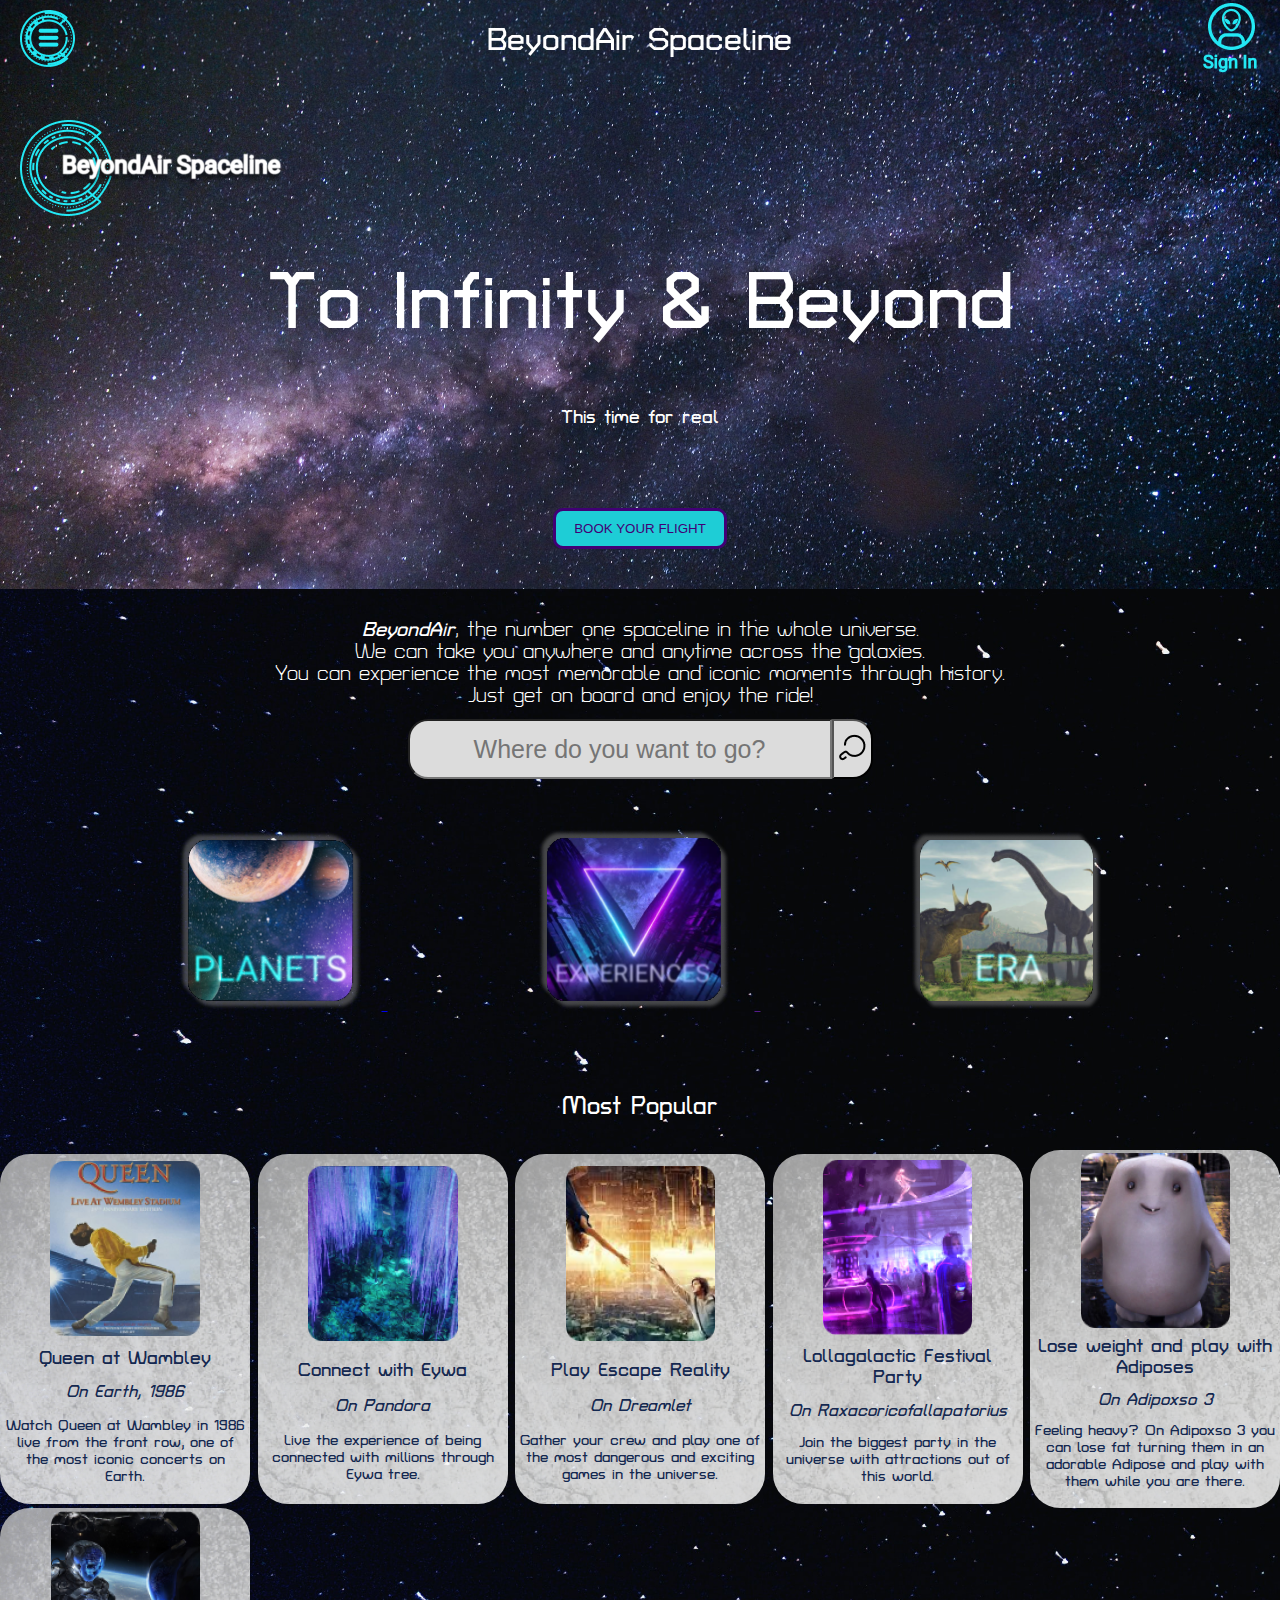
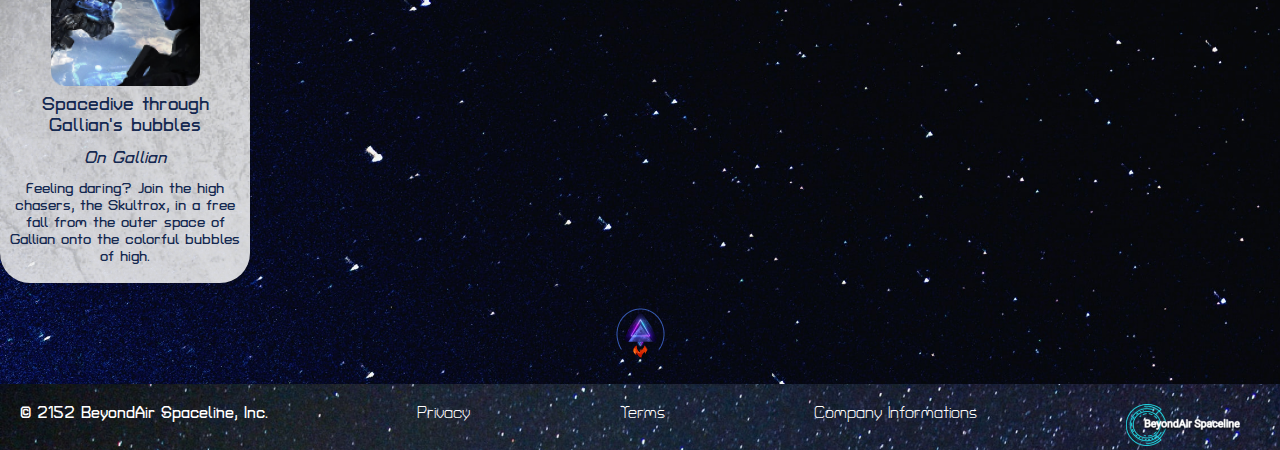
<file: Index.html>
<!DOCTYPE html>
<html lang="en">

<head>
    <meta charset="UTF-8">
    <meta http-equiv="X-UA-Compatible" content="IE=edge">
    <meta name="viewport" content="width=device-width, initial-scale=1.0">
    <title>BeyondAir - Homepage</title>
    <link rel="stylesheet" type="text/css" href="homepageStyle.css">
    <link rel="preconnect" href="https://fonts.googleapis.com">
    <link rel="preconnect" href="https://fonts.gstatic.com" crossorigin>
    <link href="https://fonts.googleapis.com/css2?family=Turret+Road&display=swap" rel="stylesheet">
    <!-- <style>
        @import url('https://fonts.googleapis.com/css2?family=Turret+Road&display=swap');
    </style> -->
</head>

<body>
    <nav class="navtop">    
        <div class="menuDropdown">
            <a href="#ulMenu" class="menudrop" id="menuIcon"><img src="menuTad.png" alt=""></a>
            
            <!--Aqui quero fazer um menu de navegação que só irá aparecer quando eu clicar nos 3 pontinhos que ficará no canto superior da página, mas até aprender isso, vai cru mesmo-->
                <div class="dropContent" id="ulMenu">  
                     <h3>Menu</h3> 
                    <ul>
                        <!-- Links dentro de comentário, para ficar mais fácil a visualização para avaliação das 3 páginas disponíveis-->
                        <li class="grid-item"><a href="index.html">Home</a></li>
                        <li class="grid-item"> <!-- <a href="">Sign In</a> --> Sign In</li>
                        <li class="grid-item"><a href="SignUp.html">Sign Up</a></li>
                        <li class="grid-item"><a href="Planets.html">Planets</a></li>
                        <li class="grid-item"> <!-- <a href="">Experiences</a> -->Experiences</li>
                        <li class="grid-item"> <!-- <a href="">Era</a> --> Era</li>
                        <li class="grid-item"> <!-- <a href="">About Us</a> --> About Us</li>
                        <li class="grid-item"> <!-- <a href="">Our Ships</a> --> Our Ships</li>
                        <li class="grid-item"> <!-- <a href="">Our Crew</a> --> Our Crew</li>
                        <li class="grid-item"> <!-- <a href="">Careers</a> --> Careers</li>
                        <li class="grid-item"> <!-- <a href="">Contact</a> --> Contact</li>
                    </ul>
                </div> 
            </div>            
        <a href="index.html" class="h1nav"><h1>BeyondAir Spaceline</h1></a>
        <a href="SignUp.html" class="user"><img src="userSignIn.png" alt=""></a>
        
            <!-- <div class="loginDropdown">
            <a href="SignUp.html" class="user"><img src="userSignIn.png" alt=""></a> 
            <div class="logindrop">
                <form>
                    <table>
                        <tr>                           
                            <td><label for="email">Email:</label></td>
                            <td><input type="email" id="email" name="email" placeholder="Enter your email"></td>
                        </tr>
                        <tr>
                            <td><label for="senha">Password:</label></td>
                            <td><input type="password" id="password" name="password" placeholder="Enter your password"></td>
                        </tr>
                        <tr>
                            <td><input type="checkbox" id="rememberuser" name="rememberuser"></td>
                            <td><label for="rememberuser">Remember</label></td>
                        </tr>
                        <button type="submit">Login</button>
                        <p><a href="">Need help signing in?</a></p>
                        <p>Don't have an account? <a href="SignUp.html">Sign Up</a></p>
                </form>
            </div>
        </div> -->
    </nav>
    <header id="pagtop">
        <img src="logo-less.png" alt="Logo" id="logo">
        <!-- <img src="textoHome.png" alt="To Infinity and Beyond" id="hometext"> -->
        <h1 class="hometext" id="infbey">To Infinity & Beyond</h1>
        <h3 class="hometext" id="timereal">This time for real</h3>
        <a href="#pesquisa" id="bookit"><button>BOOK YOUR FLIGHT</button></a>        
    </header>
    
    <div class="contDesc">
        <p id="description">
            <b><i>BeyondAir</i></b>, the number one spaceline in the whole universe. <br>
            We can take you anywhere and anytime across the galaxies. <br>
            You can experience the most memorable and iconic moments through history. <br>
            Just get on board and enjoy the ride!
        </p>
    </div>
    <form>
        <p>
            <!--Aqui quero criar um campo de pesquisa que irá auto completar com as opções disponíveis-->
            <input type="text" id="pesquisa" placeholder="Where do you want to go?">
            <button type="submit" id="searchButton"><img src="search.png" alt=""></button>
        </p>      
    </form> 
    
    <section class="categorias">
        <p>
            <a href="Planets.html" class="categoryIten" id="planets">
                <picture>
                    <source media="(max-width:780px)" srcset="planets-tad.png">
                    <img src="planets.png" alt="Planets">
                </picture>
                <!--Planets-->
            </a>
            <a href="" class="categoryIten" id="experiences">
                <picture>
                    <source media="(max-width:780px)" srcset="experiences-tad.png">
                    <img src="experiences.png" alt="Experiences">
                </picture>
                <!--Experiences-->
            </a>
            <a href="" class="categoryIten" id="era">
                <picture>
                    <source media="(max-width:780px)" srcset="era-tad.png">
                    <img src="era.png" alt="Era">
                </picture>
                <!--Era-->
            </a>
        </p>
    </section>
    <h2>Most Popular</h2>
    <section class="flexcont">
        <table class="popIten">
            <tr>
                <td><a href=""><img src="queen-at-wambley.png" alt="Cover live concert Queen at Wambley"
                    title="Cover live concert Queen at Wambley"></a></td>
            </tr>
            <tr>
                <td class="titlename"><a href="">Queen at Wambley</a></td>
            </tr>
            <tr>
                <td class="place">On Earth, 1986</td>
            </tr>
            <tr>
                <td class="descr">Watch Queen at Wambley
                    in 1986 live from the front 
                    row, one of the most iconic 
                    concerts on Earth.</td>
            </tr>
        </table>
        <table class="popIten">
            <tr>
                <td><a href=""><img src="eywa.png" alt="Picture of two Na'vis passing through Eywa tree"
                    title="Picture of two Na'vis passing through Eywa tree"></a></td>
            </tr>
            <tr>
                <td class="titlename"><a href="">Connect with Eywa</a></td>
            </tr>
            <tr>
                <td class="place">On Pandora</td>
            </tr>
            <tr>
                <td class="descr">Live the experience of being connected with millions through Eywa tree.</td>
            </tr>
        </table>
        <table class="popIten">
            <tr>
                <td><a href=""><img src="escape-reality.png" alt="Fictional image to represent the game Escape Reality"
                    title="Fictional image to represent the game"></a></td>
            </tr>
            <tr>
                <td class="titlename"><a href="">Play Escape Reality</a></td>
            </tr>
            <tr>
                <td class="place">On Dreamlet</td>
            </tr>
            <tr>
                <td class="descr">Gather your crew and play one of the most dangerous and exciting games in the universe.</td>
            </tr>
        </table>
        <table class="popIten">
            <tr>
                <td><a href=""><img src="partyay.png" alt="Picture of last Lollagalactic Festival in 4178"
                    title="Picture of last Lollagalactic Festival in 4178"></a></td>
            </tr>
            <tr>
                <td class="titlename"><a href="">Lollagalactic Festival Party</a></td>
            </tr>
            <tr>
                <td class="place">On Raxacoricofallapatorius</td>
            </tr>
            <tr>
                <td class="descr">Join the biggest party in the universe with attractions out of this world.</td>
            </tr>
        </table>
        <table class="popIten">
            <tr>
                <td><a href=""><img src="adipose.png" alt="Picture of Adipose 56r3 smiling"
                    title="Picture of Adipose 56r3"></a></td>
            </tr>
            <tr>
                <td class="titlename"><a href="">Lose weight and play with Adiposes</a></td>
            </tr>
            <tr>
                <td class="place">On Adipoxso 3</td>
            </tr>
            <tr>
                <td class="descr">Feeling heavy? On Adipoxso 3 you can lose fat turning them in an adorable Adipose and play with them
                    while you are there.</td>
            </tr>
        </table>
        <table class="popIten">
            <tr>
                <td><a href=""><img src="skultrox.png" alt="Picture of Skultrox jumping from the ship"
                    title="Picture of Skultrox jumping from the ship"></a></td>
            </tr>
            <tr>
                <td class="titlename"><a href="">Spacedive through Gallian's bubbles</a></td>
            </tr>
            <tr>
                <td class="place">On Gallian</td>
            </tr>
            <tr>
                <td class="descr">Feeling daring? Join the high chasers, the Skultrox, in a free fall from the outer space
                    of Gallian onto the colorful bubbles of high.</td>
            </tr>
        </table>
    </section>
    <a href="#pagtop" id="uptop"><img src="Up.png" alt="Go back to the top of the page"></a> <!-- Botão para voltar para o topo da página -->
    <footer>
        <nav class="navbot">
            <div class="navbotIten"><b>&copy; 2152 BeyondAir Spaceline, Inc. </b></div>
            <div class="navbotIten">Privacy </div>
            <div class="navbotIten">Terms </div>
            <div class="navbotIten">Company Informations</div>
            <div class="navbotIten" id="imgfoot"><img src="logo-even-less.png" alt="BeyondAir Spaceline logo"></div> 
            <!-- <table>
                <tr>
                    <th>&copy; 2152 BeyondAir Spaceline, Inc. ·</th>
                    <td>Privacy ·</td>
                    Idealmente, cada um desses itens será um link para suas perspectivas descrições
                    <td>Terms ·</td>
                    <td>Company Informations</td>
                    <td id="logofooter"><img src="logo-even-less.png" alt="BeyondAir Spaceline logo"></td>
                </tr>
            </table> -->
                
        </nav>
    </footer>
</body>

</html>
</file>
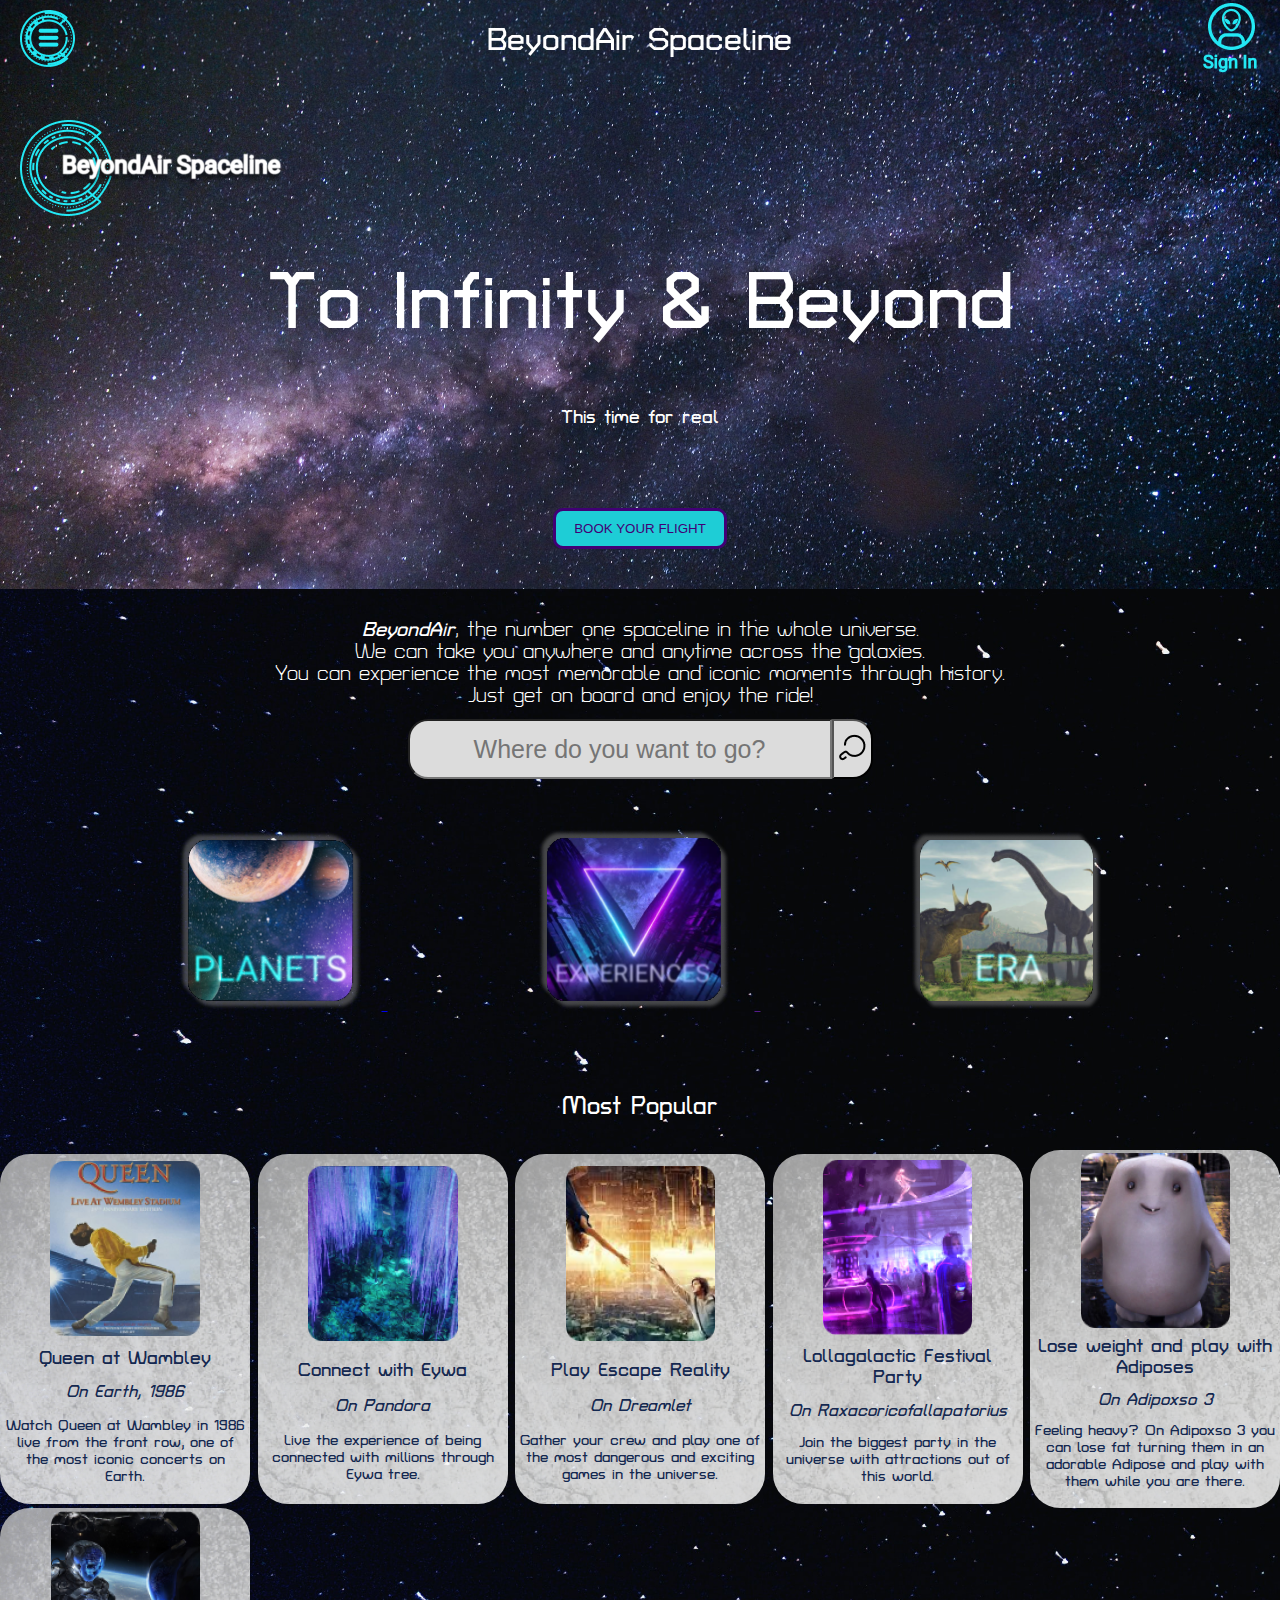
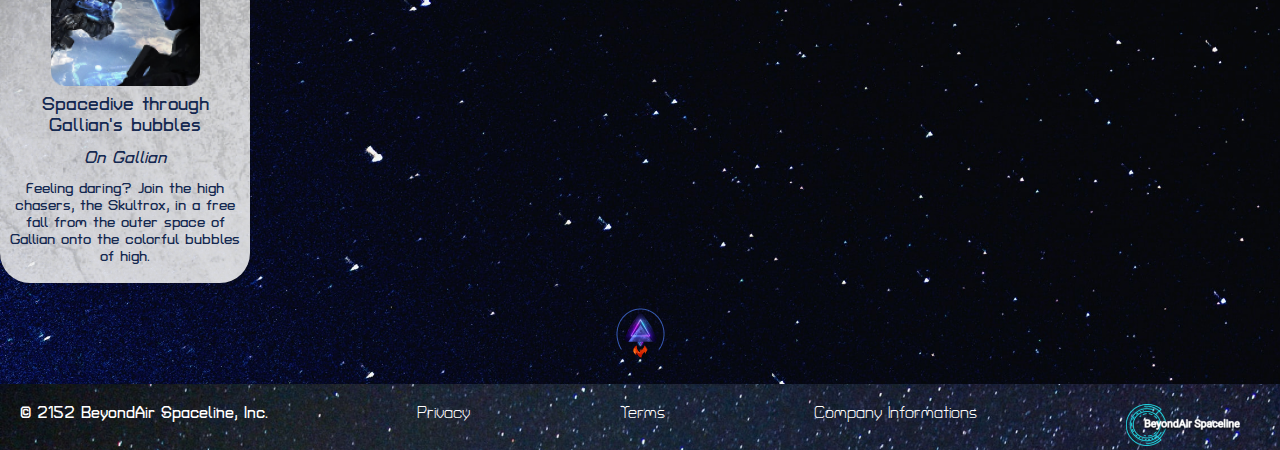
<file: index.html>
<!DOCTYPE html>
<html lang="en">

<head>
    <meta charset="UTF-8">
    <meta http-equiv="X-UA-Compatible" content="IE=edge">
    <meta name="viewport" content="width=device-width, initial-scale=1.0">
    <title>BeyondAir - Homepage</title>
    <link rel="stylesheet" type="text/css" href="homepageStyle.css">
    <link rel="preconnect" href="https://fonts.googleapis.com">
    <link rel="preconnect" href="https://fonts.gstatic.com" crossorigin>
    <link href="https://fonts.googleapis.com/css2?family=Turret+Road&display=swap" rel="stylesheet">
    <!-- <style>
        @import url('https://fonts.googleapis.com/css2?family=Turret+Road&display=swap');
    </style> -->
</head>

<body>
    <nav class="navtop">    
        <div class="menuDropdown">
            <a href="#ulMenu" class="menudrop" id="menuIcon"><img src="menuTad.png" alt=""></a>
            
            <!--Aqui quero fazer um menu de navegação que só irá aparecer quando eu clicar nos 3 pontinhos que ficará no canto superior da página, mas até aprender isso, vai cru mesmo-->
                <div class="dropContent" id="ulMenu">  
                     <h3>Menu</h3> 
                    <ul>
                        <!-- Links dentro de comentário, para ficar mais fácil a visualização para avaliação das 3 páginas disponíveis-->
                        <li class="grid-item"><a href="index.html">Home</a></li>
                        <li class="grid-item"> <!-- <a href="">Sign In</a> --> Sign In</li>
                        <li class="grid-item"><a href="SignUp.html">Sign Up</a></li>
                        <li class="grid-item"><a href="Planets.html">Planets</a></li>
                        <li class="grid-item"> <!-- <a href="">Experiences</a> -->Experiences</li>
                        <li class="grid-item"> <!-- <a href="">Era</a> --> Era</li>
                        <li class="grid-item"> <!-- <a href="">About Us</a> --> About Us</li>
                        <li class="grid-item"> <!-- <a href="">Our Ships</a> --> Our Ships</li>
                        <li class="grid-item"> <!-- <a href="">Our Crew</a> --> Our Crew</li>
                        <li class="grid-item"> <!-- <a href="">Careers</a> --> Careers</li>
                        <li class="grid-item"> <!-- <a href="">Contact</a> --> Contact</li>
                    </ul>
                </div> 
            </div>            
        <a href="index.html" class="h1nav"><h1>BeyondAir Spaceline</h1></a>
        <a href="SignUp.html" class="user"><img src="userSignIn.png" alt=""></a>
        
            <!-- <div class="loginDropdown">
            <a href="SignUp.html" class="user"><img src="userSignIn.png" alt=""></a> 
            <div class="logindrop">
                <form>
                    <table>
                        <tr>                           
                            <td><label for="email">Email:</label></td>
                            <td><input type="email" id="email" name="email" placeholder="Enter your email"></td>
                        </tr>
                        <tr>
                            <td><label for="senha">Password:</label></td>
                            <td><input type="password" id="password" name="password" placeholder="Enter your password"></td>
                        </tr>
                        <tr>
                            <td><input type="checkbox" id="rememberuser" name="rememberuser"></td>
                            <td><label for="rememberuser">Remember</label></td>
                        </tr>
                        <button type="submit">Login</button>
                        <p><a href="">Need help signing in?</a></p>
                        <p>Don't have an account? <a href="SignUp.html">Sign Up</a></p>
                </form>
            </div>
        </div> -->
    </nav>
    <header id="pagtop">
        <img src="logo-less.png" alt="Logo" id="logo">
        <!-- <img src="textoHome.png" alt="To Infinity and Beyond" id="hometext"> -->
        <h1 class="hometext" id="infbey">To Infinity & Beyond</h1>
        <h3 class="hometext" id="timereal">This time for real</h3>
        <a href="#pesquisa" id="bookit"><button>BOOK YOUR FLIGHT</button></a>        
    </header>
    
    <div class="contDesc">
        <p id="description">
            <b><i>BeyondAir</i></b>, the number one spaceline in the whole universe. <br>
            We can take you anywhere and anytime across the galaxies. <br>
            You can experience the most memorable and iconic moments through history. <br>
            Just get on board and enjoy the ride!
        </p>
    </div>
    <form>
        <p>
            <!--Aqui quero criar um campo de pesquisa que irá auto completar com as opções disponíveis-->
            <input type="text" id="pesquisa" placeholder="Where do you want to go?">
            <button type="submit" id="searchButton"><img src="search.png" alt=""></button>
        </p>      
    </form> 
    
    <section class="categorias">
        <p>
            <a href="Planets.html" class="categoryIten" id="planets">
                <picture>
                    <source media="(max-width:780px)" srcset="planets-tad.png">
                    <img src="planets.png" alt="Planets">
                </picture>
                <!--Planets-->
            </a>
            <a href="" class="categoryIten" id="experiences">
                <picture>
                    <source media="(max-width:780px)" srcset="experiences-tad.png">
                    <img src="experiences.png" alt="Experiences">
                </picture>
                <!--Experiences-->
            </a>
            <a href="" class="categoryIten" id="era">
                <picture>
                    <source media="(max-width:780px)" srcset="era-tad.png">
                    <img src="era.png" alt="Era">
                </picture>
                <!--Era-->
            </a>
        </p>
    </section>
    <h2>Most Popular</h2>
    <section class="flexcont">
        <table class="popIten">
            <tr>
                <td><a href=""><img src="queen-at-wambley.png" alt="Cover live concert Queen at Wambley"
                    title="Cover live concert Queen at Wambley"></a></td>
            </tr>
            <tr>
                <td class="titlename"><a href="">Queen at Wambley</a></td>
            </tr>
            <tr>
                <td class="place">On Earth, 1986</td>
            </tr>
            <tr>
                <td class="descr">Watch Queen at Wambley
                    in 1986 live from the front 
                    row, one of the most iconic 
                    concerts on Earth.</td>
            </tr>
        </table>
        <table class="popIten">
            <tr>
                <td><a href=""><img src="eywa.png" alt="Picture of two Na'vis passing through Eywa tree"
                    title="Picture of two Na'vis passing through Eywa tree"></a></td>
            </tr>
            <tr>
                <td class="titlename"><a href="">Connect with Eywa</a></td>
            </tr>
            <tr>
                <td class="place">On Pandora</td>
            </tr>
            <tr>
                <td class="descr">Live the experience of being connected with millions through Eywa tree.</td>
            </tr>
        </table>
        <table class="popIten">
            <tr>
                <td><a href=""><img src="escape-reality.png" alt="Fictional image to represent the game Escape Reality"
                    title="Fictional image to represent the game"></a></td>
            </tr>
            <tr>
                <td class="titlename"><a href="">Play Escape Reality</a></td>
            </tr>
            <tr>
                <td class="place">On Dreamlet</td>
            </tr>
            <tr>
                <td class="descr">Gather your crew and play one of the most dangerous and exciting games in the universe.</td>
            </tr>
        </table>
        <table class="popIten">
            <tr>
                <td><a href=""><img src="partyay.png" alt="Picture of last Lollagalactic Festival in 4178"
                    title="Picture of last Lollagalactic Festival in 4178"></a></td>
            </tr>
            <tr>
                <td class="titlename"><a href="">Lollagalactic Festival Party</a></td>
            </tr>
            <tr>
                <td class="place">On Raxacoricofallapatorius</td>
            </tr>
            <tr>
                <td class="descr">Join the biggest party in the universe with attractions out of this world.</td>
            </tr>
        </table>
        <table class="popIten">
            <tr>
                <td><a href=""><img src="adipose.png" alt="Picture of Adipose 56r3 smiling"
                    title="Picture of Adipose 56r3"></a></td>
            </tr>
            <tr>
                <td class="titlename"><a href="">Lose weight and play with Adiposes</a></td>
            </tr>
            <tr>
                <td class="place">On Adipoxso 3</td>
            </tr>
            <tr>
                <td class="descr">Feeling heavy? On Adipoxso 3 you can lose fat turning them in an adorable Adipose and play with them
                    while you are there.</td>
            </tr>
        </table>
        <table class="popIten">
            <tr>
                <td><a href=""><img src="skultrox.png" alt="Picture of Skultrox jumping from the ship"
                    title="Picture of Skultrox jumping from the ship"></a></td>
            </tr>
            <tr>
                <td class="titlename"><a href="">Spacedive through Gallian's bubbles</a></td>
            </tr>
            <tr>
                <td class="place">On Gallian</td>
            </tr>
            <tr>
                <td class="descr">Feeling daring? Join the high chasers, the Skultrox, in a free fall from the outer space
                    of Gallian onto the colorful bubbles of high.</td>
            </tr>
        </table>
    </section>
    <a href="#pagtop" id="uptop"><img src="Up.png" alt="Go back to the top of the page"></a> <!-- Botão para voltar para o topo da página -->
    <footer>
        <nav class="navbot">
            <div class="navbotIten"><b>&copy; 2152 BeyondAir Spaceline, Inc. </b></div>
            <div class="navbotIten">Privacy </div>
            <div class="navbotIten">Terms </div>
            <div class="navbotIten">Company Informations</div>
            <div class="navbotIten" id="imgfoot"><img src="logo-even-less.png" alt="BeyondAir Spaceline logo"></div> 
            <!-- <table>
                <tr>
                    <th>&copy; 2152 BeyondAir Spaceline, Inc. ·</th>
                    <td>Privacy ·</td>
                    Idealmente, cada um desses itens será um link para suas perspectivas descrições
                    <td>Terms ·</td>
                    <td>Company Informations</td>
                    <td id="logofooter"><img src="logo-even-less.png" alt="BeyondAir Spaceline logo"></td>
                </tr>
            </table> -->
                
        </nav>
    </footer>
</body>

</html>
</file>
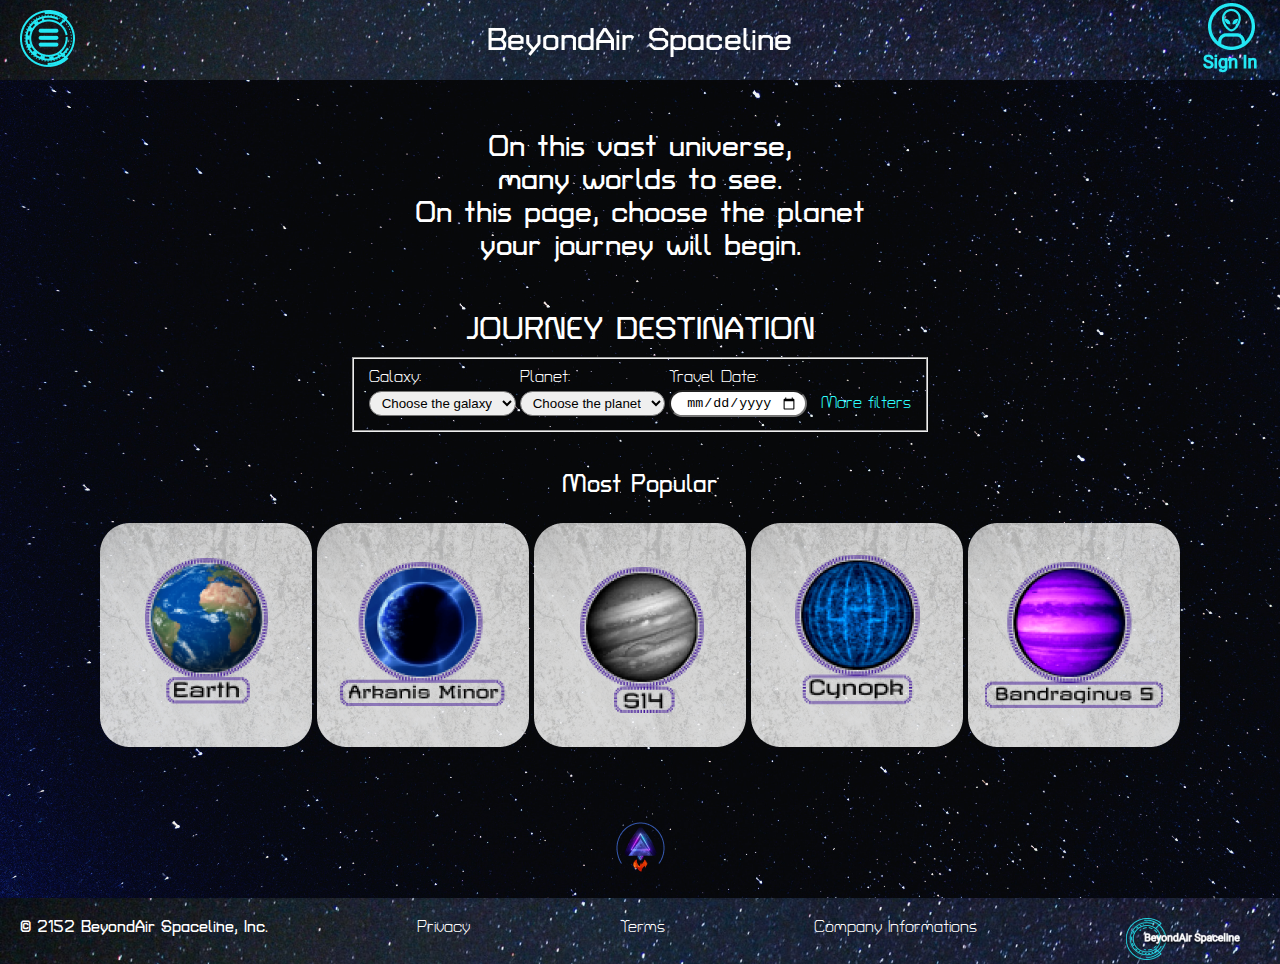
<file: Planets.html>
<!DOCTYPE html>
<html>

<head>
    <meta charset="UTF-8">
    <meta http-equiv="X-UA-Compatible" content="IE=edge">
    <meta name="viewport" content="width=device-width, initial-scale=1.0">
    <title>Planets</title>
    <link rel="stylesheet" type="text/css" href="gerStyle.css">
    <link rel="preconnect" href="https://fonts.googleapis.com">
    <link rel="preconnect" href="https://fonts.gstatic.com" crossorigin>
    <link href="https://fonts.googleapis.com/css2?family=Turret+Road&display=swap" rel="stylesheet">
</head>

<body>
    <nav class="navtop">  
        <div class="menuDropdown">
            <a href="#ulMenu" class="menudrop" id="menuIcon"><img src="menuTad.png" alt=""></a>
                
                <!--Aqui quero fazer um menu de navegação que só irá aparecer quando eu clicar nos 3 pontinhos que ficará no canto superior da página, mas até aprender isso, vai cru mesmo-->
                <div class="dropContent" id="ulMenu">  
                        <h3>Menu</h3> 
                    <ul>
                            <!-- Links dentro de comentário, para ficar mais fácil a visualização para avaliação das 3 páginas disponíveis-->
                            <li class="grid-item"><a href="index.html">Home</a></li>
                            <li class="grid-item"> <!-- <a href="">Sign In</a> --> Sign In</li>
                            <li class="grid-item"><a href="SignUp.html">Sign Up</a></li>
                            <li class="grid-item"><a href="Planets.html">Planets</a></li>
                            <li class="grid-item"> <!-- <a href="">Experiences</a> -->Experiences</li>
                            <li class="grid-item"> <!-- <a href="">Era</a> --> Era</li>
                            <li class="grid-item"> <!-- <a href="">About Us</a> --> About Us</li>
                            <li class="grid-item"> <!-- <a href="">Our Ships</a> --> Our Ships</li>
                            <li class="grid-item"> <!-- <a href="">Our Crew</a> --> Our Crew</li>
                            <li class="grid-item"> <!-- <a href="">Careers</a> --> Careers</li>
                            <li class="grid-item"> <!-- <a href="">Contact</a> --> Contact</li>
                    </ul>
                </div> 
            </div>            
        <a href="index.html" class="h1nav"><h1>BeyondAir Spaceline</h1></a>
        <a href="SignUp.html" class="user"><img src="userSignIn.png" alt=""></a>
    </nav>
    <section id="pagtop">
        <p>On this vast universe, <br>
            many worlds to see. <br>
            On this page, choose the planet <br>
            your journey will begin.
        </p>
    </section>

    <h1 id="h1journey">JOURNEY DESTINATION</h1>

    <form id="destiny">
        <!--Aqui a intenção é selecionar a galaxy e então aparecer os planetas correspondetes à tal galaxia "if", mas como ainda não aprendi, coloquei assim só pra visualização do que quero fazer-->
        <fieldset>
            <table>
                <tr>
                    <td><label for="galaxy">Galaxy:</label></td>
                    <td><label for="planets">Planet:</label></td>
                    <td><label for="tripdate">Travel Date:</label></td>
                </tr>

                <tr>
                    <td><select name="galaxy" id="galaxy">
                            <option> Choose the galaxy</option>
                            <option value="4X"> 4-X-Alpha </option>
                            <option value="AR"> Artoro </option>
                            <option value="MW"> Milky Way </option>
                            <option value="SK"> Silrk </option>
                        </select></td>

                    <td><select name="planet" id="planet">
                            <option> Choose the planet</option>
                            <option value="MR"> Mercury </option>
                            <option value="VN"> Venus </option>
                            <option value="TR"> Earth </option>
                            <option value="MT"> Mars </option>
                            <option value="JP"> Jupiter </option>
                            <option value="ST"> Saturn </option>
                            <option value="UR"> Uranus</option>
                            <option value="NT"> Neptune</option>
                        </select></td>
                    <td><input type="date" id="tripdate" name="tripdate"></td>

                    <!-- Intenção de que quando pressionar o "more filters" as opções irão aparecer em seu lugar sem carregar toda a página novamente e mais a frente aparecerá "less filters"-->
                    <td> <a href="">More filters</a></td>
                </tr>
            </table>
            <!--Aqui quero fazer que quando selecionado o planeta, apareça opções de atrações em tal planeta, como lugares para ir, experiências a viver, etc.-->
        </fieldset>
    </form>
    <h2>Most Popular</h2>
    <section class="flexcont">            
            <a href="" class="popIten"><img src="earth.png" alt="Earth"></a>
            <a href="" class="popIten"><img src="arkanis-minor.png" alt="Arkanis Minor"></a>
            <a href="" class="popIten"><img src="s14.png" alt="S14"></a>
            <a href="" class="popIten"><img src="cynopk.png" alt="Cynopk"></a>
            <a href="" class="popIten"><img src="bandraginus5.png" alt="Bandraginus 5"></a>
    </section>

    <br>
    <br>
    <a href="#pagtop" id="uptop"><img src="Up.png" alt="Go back to the top of the page"></a> <!-- Botão para voltar para o topo da página -->
    <footer>
        <nav class="navbot">
            <div class="navbotIten"><b>&copy; 2152 BeyondAir Spaceline, Inc. </b></div>
            <div class="navbotIten">Privacy </div>
            <div class="navbotIten">Terms </div>
            <div class="navbotIten">Company Informations</div>
            <div class="navbotIten" id="imgfoot"><img src="logo-even-less.png" alt="BeyondAir Spaceline logo"></div>   
        </nav>
    </footer>

</body>

</html>
</file>
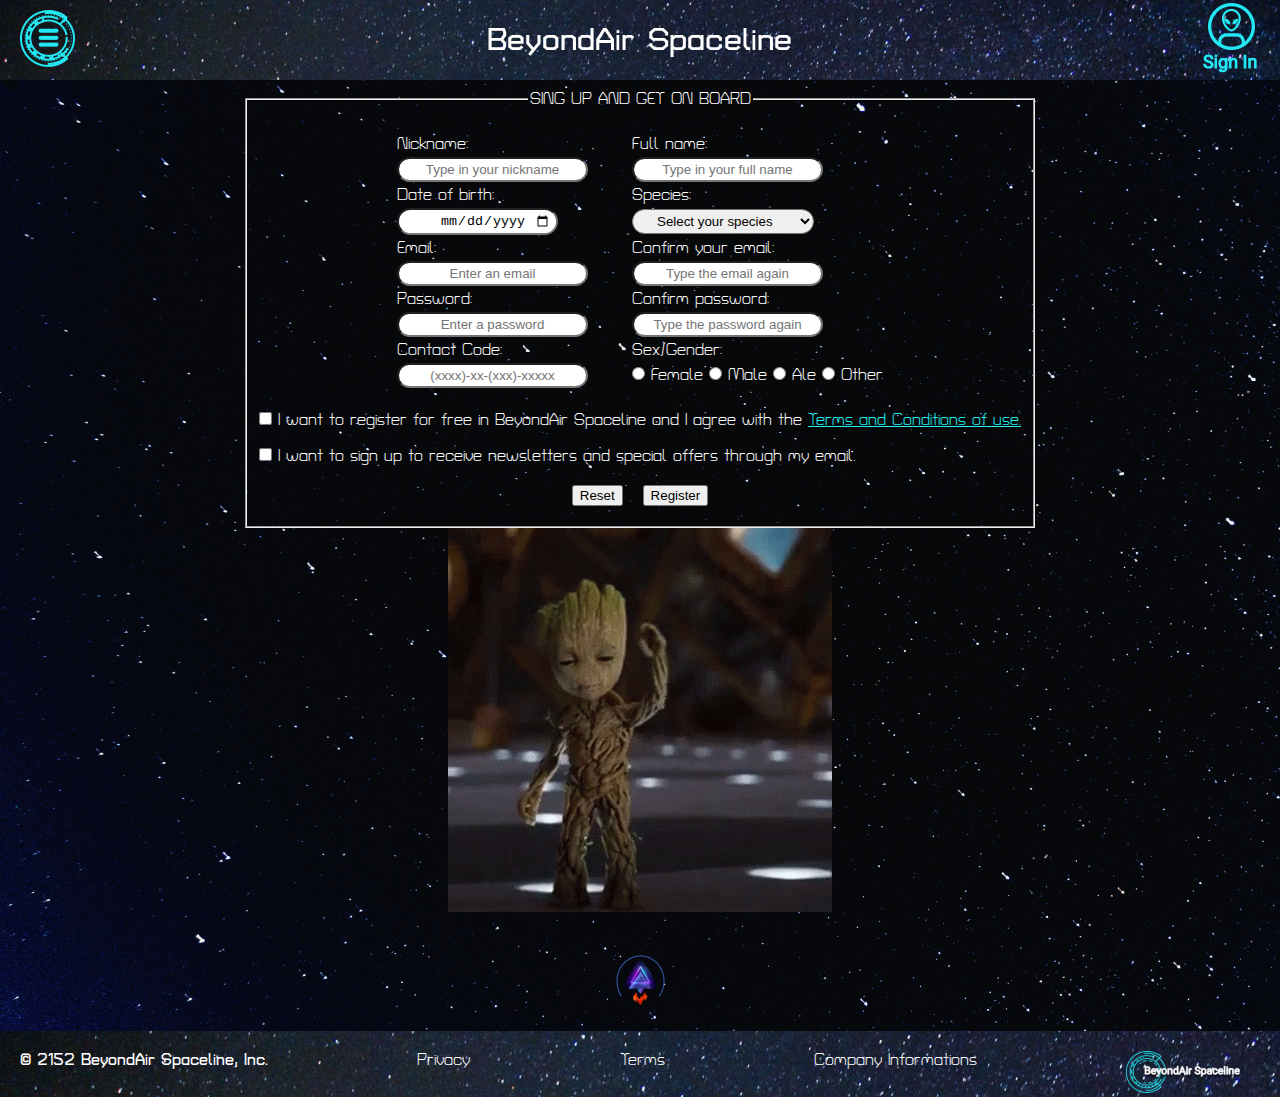
<file: SignUp.html>
<!DOCTYPE html>
<html>

<head>
    <meta charset="UTF-8">
    <meta http-equiv="X-UA-Compatible" content="IE=edge">
    <meta name="viewport" content="width=device-width, initial-scale=1.0">
    <title>Sign Up</title>
    <link rel="stylesheet" type="text/css" href="signupStyle.css">
    <link rel="preconnect" href="https://fonts.googleapis.com">
    <link rel="preconnect" href="https://fonts.gstatic.com" crossorigin>
    <link href="https://fonts.googleapis.com/css2?family=Turret+Road&display=swap" rel="stylesheet">
</head>

<body>
    <nav class="navtop">  
        <div class="menuDropdown">
            <a href="#ulMenu" class="menudrop" id="menuIcon"><img src="menuTad.png" alt=""></a>
                
                <!--Aqui quero fazer um menu de navegação que só irá aparecer quando eu clicar nos 3 pontinhos que ficará no canto superior da página, mas até aprender isso, vai cru mesmo-->
                <div class="dropContent" id="ulMenu">  
                        <h3>Menu</h3> 
                    <ul>
                            <!-- Links dentro de comentário, para ficar mais fácil a visualização para avaliação das 3 páginas disponíveis-->
                            <li class="grid-item"><a href="index.html">Home</a></li>
                            <li class="grid-item"> <!-- <a href="">Sign In</a> --> Sign In</li>
                            <li class="grid-item"><a href="SignUp.html">Sign Up</a></li>
                            <li class="grid-item"><a href="Planets.html">Planets</a></li>
                            <li class="grid-item"> <!-- <a href="">Experiences</a> -->Experiences</li>
                            <li class="grid-item"> <!-- <a href="">Era</a> --> Era</li>
                            <li class="grid-item"> <!-- <a href="">About Us</a> --> About Us</li>
                            <li class="grid-item"> <!-- <a href="">Our Ships</a> --> Our Ships</li>
                            <li class="grid-item"> <!-- <a href="">Our Crew</a> --> Our Crew</li>
                            <li class="grid-item"> <!-- <a href="">Careers</a> --> Careers</li>
                            <li class="grid-item"> <!-- <a href="">Contact</a> --> Contact</li>
                    </ul>
                </div> 
            </div>            
        <a href="index.html" class="h1nav"><h1>BeyondAir Spaceline</h1></a>
        <a href="SignUp.html" class="user"><img src="userSignIn.png" alt=""></a>
    </nav>
    
    <section id="pagtop">
        <form>
            <fieldset>
                <legend>SING UP AND GET ON BOARD</legend> <br>

                <table>
                    <tr>
                        <!-- Primeira linha -->
                        <td><label class="leftcol" for="nickname" id="nickname" name="nickname">Nickname:</label></td>
                        <td><label class="rightcol" for="fullname" id="fullname" name="fullname">Full name:</label></td>
                    </tr>
                    <tr>
                        <!-- Segunda linha -->
                        <td><input class="leftcol" type="text" placeholder="Type in your nickname"></td>
                        <td><input class="rightcol" type="text" placeholder="Type in your full name"></td>
                    </tr>

                    <tr>
                        <!-- Terceira linha -->
                        <td><label class="leftcol" for="birthdate" id="birthdate" name="birthdate">Date of birth:</label></td>
                        <td><label class="rightcol" for="species">Species:</label></td>
                    </tr>
                    <tr>
                        <!-- Quarta Linha-->
                        <td><input class="leftcol" type="date"></td>
                        <td><select class="rightcol"  name="species" id="species">
                                <option>Select your species</option>
                                <option value="NT"> Abzorbaloff</option>
                                <option value="TR"> Arcturan </option>
                                <option value="HM"> Human </option>
                                <option value="UR"> Jupiterian</option>
                                <option value="UR"> Martian</option>
                                <option value="PD"> Na'vi</option>
                                <option value="PL"> Ood</option>
                                <option value="VN"> Peladonian </option>
                                <option value="JP"> Raxacoricofallapatorian </option>
                                <option value="MT"> Sontaran </option>
                                <option value="ST"> Sycorax </option>
                            </select></td>
                    </tr>
                    <tr>
                        <!-- Quinta Linha-->
                        <td><label class="leftcol" for="email">Email:</label></td>
                        <td><label class="rightcol" for="emailcheck">Confirm your email:</label></td>
                    </tr>
                    <tr>
                        <!-- Sexta Linha-->
                        <td><input class="leftcol" type="email" id="email" name="email" placeholder="Enter an email"></td>
                        <td><input class="rightcol" type="email" id="emailcheck" name="emailcheck" placeholder="Type the email again">
                        </td>
                    </tr>
                    <tr>
                        <!-- Sétima Linha-->
                        <td><label class="leftcol" for="password">Password:</label></td>
                        <td><label class="rightcol" for="passwordcheck">Confirm password:</label></td>
                    </tr>
                    <tr>
                        <!-- Oitava Linha-->
                        <td><input class="leftcol" type="password" id="password" name="password" placeholder="Enter a password"></td>
                        <td><input class="rightcol" type="password" id="passwordcheck" name="passwordcheck"
                                placeholder="Type the password again"></td>
                    </tr>
                    <tr>
                        <td><label class="leftcol" for="tel">Contact Code:</label></td>
                        <td><label class="rightcol" for="sex">Sex/Gender:</label></td>
                    </tr>
                    <tr>
                        <!-- Nona Linha-->
                        <!-- <td><input pattern="^\d{4}-\d{3}-\d{4}$" type="tel"></td> -->
                        <td><input class="leftcol" type="tel" id="tel" name="tel" placeholder="(xxxx)-xx-(xxx)-xxxxx" data-mask="(0000)-00-(000)-00000"></td> 
                        <td>
                            <input class="rightcol"  type="radio" id="female" name="sex" value="female"> Female
                            <input type="radio" id="male" name="sex" value="male"> Male
                            <input type="radio" id="ale" name="sex" value="ale"> Ale
                            <input type="radio" id="other" name="sex" value="other"> Other
                        </td>
                    </tr>
                </table>
                <p class="checkform">
                    <!-- Essa caixa de texto Hobbies foi criada para demonstração de uso do textarea, mas futuramente ela não estará nessa página, mas sim em "contato"-->
                    <!-- <label for="hobbies">Hobbies</label> <br>
                    <textarea id="hobbies" rows="5" cols="33" placeholder="Tell us a bit about the things you like to do, so we can recommend you the best options."></textarea> -->
                    
                    <input type="checkbox"> I want to register for free in BeyondAir Spaceline and I agree with the <a
                        href="">Terms and Conditions of use.</a>
                    <br>
                    <br>
                    <input type="checkbox"> I want to sign up to receive newsletters and special offers through my
                    email.
                </p>
                <p class="buttonsform">
                    <button class="buttform" type="reset">Reset</button>
                    <button class="buttform" type="submit">Register</button>
                    <!-- Não coloquei: <input type="submit"> pois não sei como modificar a escrita "Enviar"-->
                </p>
            </fieldset>
            
        </form>

        <div id="grootimg">
            <img src="baby-groot-guardians-of-the-galaxy.gif" alt="Baby Groot welcoming you abord">
        </div>    

    </section>
    <br>
    
    <a href="#pagtop" id="uptop"><img src="Up.png" alt="Go back to the top of the page"></a> <!-- Botão para voltar para o topo da página -->
    <footer>
        <nav class="navbot">
            <div class="navbotIten"><b>&copy; 2152 BeyondAir Spaceline, Inc. </b></div>
            <div class="navbotIten">Privacy </div>
            <div class="navbotIten">Terms </div>
            <div class="navbotIten">Company Informations</div>
            <div class="navbotIten" id="imgfoot"><img src="logo-even-less.png" alt="BeyondAir Spaceline logo"></div>   
        </nav>
    </footer>
</body>

</html>
</file>
<file: homepageStyle.css>
*{
    margin: 0;
}
body{
    font-family: 'Turret Road', cursive;
    background-image: url(background.jpg);
    background-size: cover;
    color: #FFFFFF;
}
/************************************************ Barra fixa de navegação ***********************************************/
.navtop{
    background-image: url(navbar2.png);
    background-repeat: no-repeat;
    background-size: cover;
    display: flex;
    width: 100%;
    height: 80px;
    align-content: center;
    align-items: center;
    justify-content: space-between;
    position: fixed;
    z-index: 1;
    margin: 0;
}
#menuIcon{
    margin-left: 20px;
}
.h1nav{
    text-decoration: none;
    color: #FFFFFF;
}
.user{
    /* position: relative; */
    margin-right: 20px;
    margin-top: 0px;
}
/******************************************* Dropdown do menu com o uso de hover *******************************************************/
                    /*Menu dropdown*/
.menuDropdown{
    /* position: relative; */
    display: inline-block;
}
                    /*Conteúdo hidden by default*/
.dropContent{
    display: none;
    position: absolute;
    background-image: url(menubg.png);
    background-size: cover;
    min-width: 160px;
    z-index: 1;
    margin-left: 30px;
    border-radius: 30px;
    padding: 20px;
    color: #1C0036;
    font-weight: bold;
}
                    /*Customização dos links nas li*/
.dropContent li a{
    color: #1C0036;
    text-decoration: none;
    display: block;
    font-weight: bold;
}
                    /*Mudança de cor da fonte com hover*/
.dropContent li a:hover{
    color: #FFFFFF;
}
                    /*li*/
.dropContent li{
    padding-bottom: 3px;
    list-style: none;
}
.dropContent h3{
    padding-bottom: 10px;
    text-align: center;
    text-decoration: underline;
}
                    /*Mostra o dropdown do menu através do hover*/
.menuDropdown:hover .dropContent{
    display: block;
}
/************************************************* Header e seus constituentes *****************************************************/
header{
    background-image: url(bggalaxy.jpg);
    background-size: cover;
    width: 100%;
    padding-top: 100px; /* Espaço para aparecer a nav fixa em cima */
}
#logo{
    margin-top: 20px;
    margin-left: 20px;
}
.hometext{
    text-align: center;
    color: #FFFFFF;
}
#infbey{
    font-style: Regular;
    font-size: 80px;
    margin-top: 40px;
}
#timereal{
    margin-top: 60px;
}
        /* Button para book flight */
#bookit button{
    margin-top: 80px;
    margin-bottom: 40px;
    border-radius: 10px;
    background-color: #1ECDD6;
    border: 3px solid #410075;
    color: #410075;
    padding: 10px 18px 10px 18px;
}
#bookit button:hover{
    background-color: #410075;
    border: 3px solid #410075;
    color: #23E8F4;
}
#bookit{
    display: flex;
    flex-wrap: wrap;
    justify-content: center;
    color: #410075;
    font-family: 'Turret Road', cursive;
    font-weight: bolder;
    font-size: 15px;
    text-decoration: none;
}
#bookit:hover{
    color: #23E8F4;
    font-family: 'Turret Road', cursive;
    font-weight: bolder;
    font-size: 15px;
    text-decoration: none;
}
                /******************** Descrição sobre serviço ***********************/
.contDesc{
    width: 100%;
    height: 100px;
}

#description{
    text-align: center;
    font-size: 20px;
    margin: 30px 0px 30px;
}
form p{
    display: flex;
    flex-wrap: wrap;
    justify-content: center;
}
/************************************************* Campo de pesquisa ******************************************************/
#pesquisa{
    padding: 10px 60px 10px;
    width: 300px;
    text-align: center;
    border-top-left-radius: 20px;
    border-bottom-left-radius: 20px;
    background: gainsboro;
    float: left;
    font-size: 25px;
}
#searchButton{
    padding: 13px 5px 13px;
    background: gainsboro;
    border-top-right-radius: 20px;
    border-bottom-right-radius: 20px;
}
/********************************************* Categorias: planetas, experiências e era ********************************************/
.categorias{
    display: flex;
    flex-wrap: wrap;
    justify-content: center;
    margin-top: 50px;
    margin-bottom: 80px;
}
#planets, #experiences{
    padding-right: 150px;
}
/************************************************************* Most popular ***********************************************************/
        /* Aqui quero futuramente fazer um carrosel com os popIten */
        /* flexcont = Container dos popIten */

h2{
    text-align: center;
    padding-bottom: 30px;
}
.flexcont{  
    display: flex;
    flex-wrap: wrap;
    justify-content: space-between;
    align-items: center;
    align-content: center;
}
.flexcont a{
    text-decoration: none;
    color: #142850;
}
.flexcont a:hover{
    background: rgb(53, 54, 54);
    color: rgb(226, 222, 222);
    padding: 5px;
}
.popIten{
    width: 250px;
    height: 350px;
    text-align: center;
    color: #142850;
    background-image: url(moon.png);
    border-radius: 30px;
    padding-bottom: 15px;
}
    /* Partes da tabela dos popIten */
.titlename{
    font-size: 19px;
    font-weight: 600;
    padding-bottom: 10px;
}
.place{
    font-size: 17px;
    font-weight: bolder;
    font-style: italic;
    padding-bottom: 10px;
}
.descr{
    font-size: 15px;
    font-weight: 600;
}
/* Dropdown Sign In */
/* .loginDropdown{
    position: relative;
    display: inline-block;
}
.logindrop{
    display: none;
    position: absolute;
    background-image: url(menubg.png);
    min-width: 160px;
    z-index: 1;
    margin-left: 30px;
    border-radius: 30px;
    padding: 20px;
    color: #1C0036;
    font-weight: bold;
}

.loginDropdown:hover .logindrop{
    display: block;
} */

/* #ulMenu{
    background-image: url(menubg.png);
    width: 15%;
    padding-top: 20px;
    padding-bottom: 20px;
    border-radius: 20px;
    margin-left: 20px;
    margin-bottom: 60px;
    text-align: center;
/* .grid-cont{
    display: grid;
    grid-template-columns: auto auto auto auto auto auto auto;
}
.grid-item {
    font-size: 15px;
    text-align: center;
} */
#uptop{
    display: flex;
    flex-wrap: flex;
    justify-content: center;
    margin-bottom: 25px;
    margin-top: 25px;
}
.navbot{
    display: flex;
    flex-wrap: wrap;
    justify-content: space-between;
    background-image: url(navbar2.png);
    padding-top: 20px;
    padding-left: 20px;
    padding-right: 20px;
}
@media (max-width: 780px){
    #planets, #experiences{
        padding-right: 0;
    }
    #pesquisa{
        margin-top: 70px;
        padding: 3px 10px 3px;
        width: 200px;
        text-align: center;
        border-top-left-radius: 20px;
        border-bottom-left-radius: 20px;
        font-size: 15px;
    }
    #searchButton{
        padding: 13px 5px 13px;
        background: gainsboro;
        border-top-right-radius: 20px;
        border-bottom-right-radius: 20px;
        margin-top: 70px;
    }
    .flexcont{
        justify-content: center;
    }
    .popIten{
        margin-bottom: 13px;
    }
    .navbot{
        margin: 0 0 0;
        font-size: 10px;
    }
}
</file>
<file: gerStyle.css>
*{
    margin: 0;
}
body{
    font-family: 'Turret Road', cursive;
    background-image: url(background.jpg);
    background-size: cover;
    color: #FFFFFF;
}
/************************************************ Barra fixa de navegação ***********************************************/
.navtop{
    background-image: url(navbar2.png);
    background-repeat: no-repeat;
    background-size: cover;
    display: flex;
    width: 100%;
    height: 80px;
    align-content: center;
    align-items: center;
    justify-content: space-between;
    position: fixed;
    z-index: 1;
    margin: 0;
}
#menuIcon{
    margin-left: 20px;
}
.h1nav{
    text-decoration: none;
    color: #FFFFFF;
}
.user{
    /* position: relative; */
    margin-right: 20px;
    margin-top: 0px;
}
/******************************************* Dropdown do menu com o uso de hover *******************************************************/
                    /*Menu dropdown*/
.menuDropdown{
    /* position: relative; */
    display: inline-block;
}
                    /*Conteúdo hidden by default*/
.dropContent{
    display: none;
    position: absolute;
    background-image: url(menubg.png);
    background-size: cover;
    min-width: 160px;
    z-index: 1;
    margin-left: 30px;
    border-radius: 30px;
    padding: 20px;
    color: #1C0036;
    font-weight: bold;
}
                    /*Customização dos links nas li*/
.dropContent li a{
    color: #1C0036;
    text-decoration: none;
    display: block;
    font-weight: bold;
}
                    /*Mudança de cor da fonte com hover*/
.dropContent li a:hover{
    color: #FFFFFF;
}
                    /*li*/
.dropContent li{
    padding-bottom: 3px;
    list-style: none;
}
.dropContent h3{
    padding-bottom: 10px;
    text-align: center;
    text-decoration: underline;
}
                    /*Mostra o dropdown do menu através do hover*/
.menuDropdown:hover .dropContent{
    display: block;
}
#pagtop{
    padding-top: 130px;            /* Espaço para aparecer a nav fixa em cima */
    padding-bottom: 50px;
    text-align: center;
    font-size: 30px;
    font-weight: 580;
}
#h1journey{
    text-align: center;
    margin-bottom: 10px;
}
#destiny{
    display: flex;
    flex-wrap: wrap;
    justify-content: center
}
#destiny a{
    text-decoration: none;
    color: rgb(45, 255, 255);
    padding-left: 10px;
}
#destiny input[type=date], select{
    border-radius: 20px;
    padding: 3px 7px 3px;
    text-align: center;
}
h2{
    text-align: center;
    margin: 40px 0 25px;
}
.flexcont{
    display: flex;
    flex-wrap: wrap;
    justify-content: space-between;
    align-items: center;
    align-content: center;
    margin: 10px 100px 10px;
}
/********************** Seta para ir para o topo da página *******************/
#uptop{
    display: flex;
    flex-wrap: flex;
    justify-content: center;
    margin-bottom: 25px;
    margin-top: 25px;
}
/***************** Footer *****************/
.navbot{
    display: flex;
    flex-wrap: wrap;
    justify-content: space-between;
    background-image: url(navbar2.png);
    padding-top: 20px;
    padding-left: 20px;
    padding-right: 20px;
}
@media (max-width: 780px){
    #destiny{
        font-size: 15px;
        width: 600px;
    }
    .navbot{
        margin: 0 0 0;
        font-size: 10px;
    }
}
</file>
<file: signupStyle.css>
*{
    margin: 0;
}
body{
    font-family: 'Turret Road', cursive;
    background-image: url(background.jpg);
    background-size: cover;
    color: #FFFFFF;
}
/************************************************ Barra fixa de navegação ***********************************************/
.navtop{
    background-image: url(navbar2.png);
    background-repeat: no-repeat;
    background-size: cover;
    display: flex;
    width: 100%;
    height: 80px;
    align-content: center;
    align-items: center;
    justify-content: space-between;
    position: fixed;
    z-index: 1;
    margin: 0;
}
#menuIcon{
    margin-left: 20px;
}
.h1nav{
    text-decoration: none;
    color: #FFFFFF;
}
.user{
    /* position: relative; */
    margin-right: 20px;
    margin-top: 0px;
}
/******************************************* Dropdown do menu com o uso de hover *******************************************************/
                    /*Menu dropdown*/
.menuDropdown{
    /* position: relative; */
    display: inline-block;
}
                    /*Conteúdo hidden by default*/
.dropContent{
    display: none;
    position: absolute;
    background-image: url(menubg.png);
    background-size: cover;
    min-width: 160px;
    z-index: 1;
    margin-left: 30px;
    border-radius: 30px;
    padding: 20px;
    color: #1C0036;
    font-weight: bold;
}
                    /*Customização dos links nas li*/
.dropContent li a{
    color: #1C0036;
    text-decoration: none;
    display: block;
    font-weight: bold;
}
                    /*Mudança de cor da fonte com hover*/
.dropContent li a:hover{
    color: #FFFFFF;
}
                    /*li*/
.dropContent li{
    padding-bottom: 3px;
    list-style: none;
}
.dropContent h3{
    padding-bottom: 10px;
    text-align: center;
    text-decoration: underline;
}
                    /*Mostra o dropdown do menu através do hover*/
.menuDropdown:hover .dropContent{
    display: block;
}
/******************************************************** Section do form ***********************************************************/

section{
     padding-top: 90px;        /* Espaço para aparecer a nav fixa em cima */
}
form{
    display: flex;
    flex-wrap: wrap;
    justify-content: center;
}
form table{
    display: flex;
    flex-wrap: wrap;
    justify-content: center;
}
.buttonsform{
    display: flex;
    flex-wrap: wrap;
    justify-content: center;
    margin: 20px 0 10px;    
}
.buttform{
    margin: 0 10px 0;
}
.checkform{
    margin-top: 20px;
}
form fieldset legend{
    text-align: center;
}
form a{
    color:rgb(31, 241, 241);
}
input{
    border-radius: 20px;
    text-align: center;
    padding: 3px 5px 3px;
}
.leftcol{
    margin-right: 20px;
}
.rightcol{
    margin-left: 20px;
}
input[type=date]{
    padding-left: 33px;
} 
select{
    padding: 3px 0 3px 20px;
    border-radius: 20px;
}
/********************** Imagem do groot ***********************/
#grootimg{
    display: flex;
    flex-wrap: flex;
    justify-content: center;
}
/********************** Seta para ir para o topo da página *******************/
#uptop{
    display: flex;
    flex-wrap: flex;
    justify-content: center;
    margin-bottom: 25px;
    margin-top: 25px;
}
/***************** Footer ****************/
.navbot{
    display: flex;
    flex-wrap: wrap;
    justify-content: space-between;
    background-image: url(navbar2.png);
    padding-top: 20px;
    padding-left: 20px;
    padding-right: 20px;
}
@media (max-width: 780px){
    .navbot{
        margin: 0 0 0;
        font-size: 10px;
    }
}
</file>
